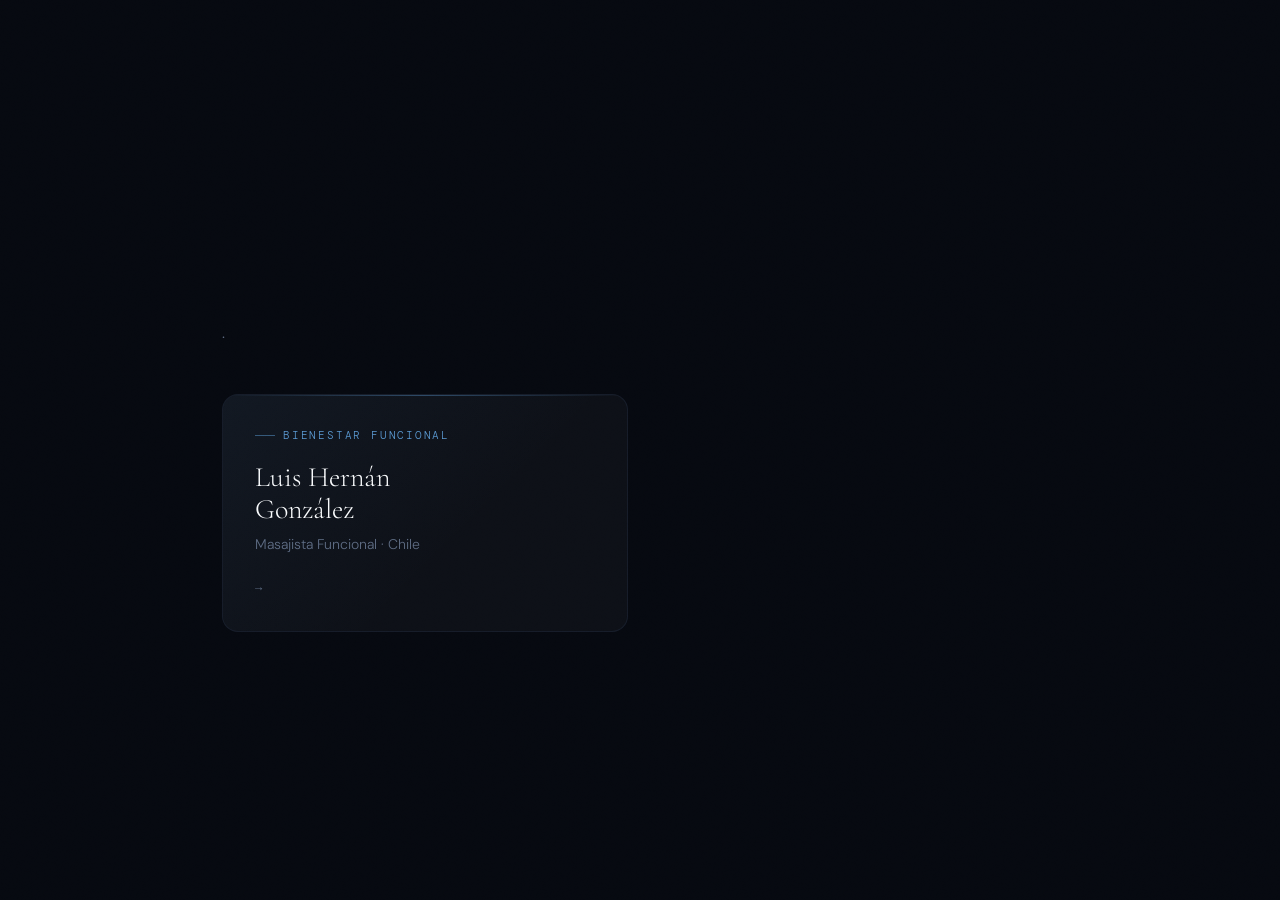
<file: index.html>
<!DOCTYPE html>
<html lang="es">
<head>
  <meta charset="UTF-8" />
  <meta name="viewport" content="width=device-width, initial-scale=1.0" />
  <title>BIENVENIDA/O</title>
  <meta name="description" content="MASOTERAPIA FUNCIONAL A TU ALCANCE" />

  <!-- Fonts -->
  <link rel="preconnect" href="https://fonts.googleapis.com" />
  <link rel="preconnect" href="https://fonts.gstatic.com" crossorigin />
  <link href="https://fonts.googleapis.com/css2?family=Cormorant+Garamond:ital,wght@0,300;0,400;0,500;1,300;1,400&family=DM+Sans:opsz,wght@9..40,300;9..40,400;9..40,500&family=DM+Mono:wght@300;400&display=swap" rel="stylesheet" />

  <!-- Base styles -->
  <link rel="stylesheet" href="/shared/css/base.css" />

  <style>
    :root {
      --color-bg:           #060910;
      --color-bg-2:         #0a0f1a;
      --color-bg-3:         #0f1624;
      --color-surface:      rgba(255,255,255,0.032);
      --color-surface-2:    rgba(255,255,255,0.058);
      --color-border:       rgba(100,140,200,0.10);
      --color-border-2:     rgba(100,140,200,0.18);
      --color-text:         #dde3ef;
      --color-text-muted:   #5e6b82;
      --color-text-dim:     #8a97ae;
      --color-accent:       #5b9bd5;
      --color-accent-2:     #84bef0;
      --color-accent-glow:  rgba(91,155,213,0.16);
    }

    body {
      min-height: 100vh;
      display: flex;
      flex-direction: column;
      align-items: center;
      justify-content: center;
      background: var(--color-bg);
    }

    .landing-wrapper {
      max-width: 900px;
      width: 100%;
      margin: 0 auto;
      padding: 4rem 2rem;
    }

    .landing-eyebrow {
      font-family: var(--font-mono);
      font-size: 0.72rem;
      letter-spacing: 0.22em;
      text-transform: uppercase;
      color: var(--color-accent);
      opacity: 0.8;
      margin-bottom: 1.5rem;
    }

    .landing-title {
      font-family: var(--font-display);
      font-size: clamp(2.5rem, 6vw, 4.5rem);
      font-weight: 300;
      line-height: 1.05;
      color: #fff;
      margin-bottom: 1rem;
    }

    .landing-sub {
      font-family: var(--font-body);
      font-size: 1rem;
      font-weight: 300;
      color: var(--color-text-muted);
      margin-bottom: 3rem;
    }

    .presentations-grid {
      display: grid;
      grid-template-columns: repeat(auto-fill, minmax(280px, 1fr));
      gap: 1.5rem;
    }

    .pres-card {
      display: block;
      background: var(--color-surface);
      border: 1px solid var(--color-border);
      border-radius: 16px;
      padding: 2rem;
      text-decoration: none;
      color: inherit;
      transition: all 0.45s cubic-bezier(0.4,0,0.2,1);
      position: relative;
      overflow: hidden;
    }

    .pres-card::before {
      content: '';
      position: absolute;
      top: 0; left: 0; right: 0;
      height: 1px;
      background: linear-gradient(90deg, transparent, var(--color-accent), transparent);
      opacity: 0.4;
    }

    .pres-card::after {
      content: '';
      position: absolute;
      inset: 0;
      background: linear-gradient(135deg, rgba(91,155,213,0.06) 0%, transparent 60%);
      pointer-events: none;
    }

    .pres-card:hover {
      border-color: rgba(91,155,213,0.3);
      transform: translateY(-4px);
      box-shadow: 0 16px 50px rgba(0,0,0,0.6), 0 0 30px rgba(91,155,213,0.1);
    }

    .pres-tag {
      font-family: var(--font-mono);
      font-size: 0.7rem;
      letter-spacing: 0.16em;
      text-transform: uppercase;
      color: var(--color-accent);
      margin-bottom: 1rem;
      display: flex;
      align-items: center;
      gap: 0.5rem;
    }

    .pres-tag::before {
      content: '';
      width: 20px;
      height: 1px;
      background: var(--color-accent);
      opacity: 0.5;
    }

    .pres-name {
      font-family: var(--font-display);
      font-size: 1.75rem;
      font-weight: 300;
      color: #fff;
      margin-bottom: 0.5rem;
      line-height: 1.15;
    }

    .pres-role {
      font-family: var(--font-body);
      font-size: 0.875rem;
      font-weight: 300;
      color: var(--color-text-muted);
      margin-bottom: 1.5rem;
    }

    .pres-arrow {
      font-family: var(--font-mono);
      font-size: 0.75rem;
      letter-spacing: 0.1em;
      color: var(--color-text-muted);
      display: flex;
      align-items: center;
      gap: 0.5rem;
      transition: color 0.3s, gap 0.3s;
    }

    .pres-card:hover .pres-arrow {
      color: var(--color-accent);
      gap: 0.75rem;
    }

    .landing-footer {
      margin-top: 4rem;
      font-family: var(--font-mono);
      font-size: 0.7rem;
      letter-spacing: 0.1em;
      color: var(--color-text-muted);
      opacity: 0.4;
    }
  </style>
</head>
<body>

  <div id="progress-bar"></div>

  <div class="landing-wrapper">
    <p class="landing-eyebrow"></p>
    <h1 class="landing-title"><br><em style="font-style:italic;color:var(--color-accent-2)"></em></h1>
    <p class="landing-sub">.</p>

    <div class="presentations-grid">
      <a href="/brands/luis/" class="pres-card">
        <p class="pres-tag">Bienestar funcional</p>
        <h2 class="pres-name">Luis Hernán<br>González</h2>
        <p class="pres-role">Masajista Funcional · Chile</p>
        <div class="pres-arrow">
          <span>
          <span>→</span>
        </div>
      </a>
      
    </div>

    <p class="landing-footer"
  </div>

  <script>
    // Simple scroll progress for landing
    const bar = document.getElementById('progress-bar');
    window.addEventListener('scroll', () => {
      const pct = (window.scrollY / (document.documentElement.scrollHeight - window.innerHeight)) * 100;
      bar.style.width = pct + '%';
    }, { passive: true });
  </script>
</body>
</html>
</file>
<file: shared/css/base.css>
/* ============================================================
   /shared/css/base.css
   Base reset, variables, layout, components, utilities
   ============================================================ */

/* ── GOOGLE FONTS ── */
@import url('https://fonts.googleapis.com/css2?family=Cormorant+Garamond:ital,wght@0,300;0,400;0,500;1,300;1,400&family=DM+Sans:opsz,wght@9..40,300;9..40,400;9..40,500&family=DM+Mono:wght@300;400&display=swap');

/* ── CSS RESET ── */
*, *::before, *::after {
  box-sizing: border-box;
  margin: 0;
  padding: 0;
}

html {
  scroll-behavior: smooth;
  font-size: 16px;
  -webkit-font-smoothing: antialiased;
  -moz-osx-font-smoothing: grayscale;
  text-rendering: optimizeLegibility;
}

body {
  min-height: 100vh;
  overflow-x: hidden;
  background-color: var(--color-bg);
  color: var(--color-text);
  font-family: var(--font-body);
  font-weight: 300;
  line-height: 1.6;
}

img, video {
  display: block;
  max-width: 100%;
}

a {
  color: inherit;
  text-decoration: none;
}

button {
  cursor: pointer;
  border: none;
  background: none;
  font-family: inherit;
}

ul, ol {
  list-style: none;
}

/* ── CSS VARIABLES (defaults, overridden per brand) ── */
:root {
  /* Colors */
  --color-bg:           #080b12;
  --color-bg-2:         #0d1120;
  --color-bg-3:         #111827;
  --color-surface:      rgba(255,255,255,0.035);
  --color-surface-2:    rgba(255,255,255,0.06);
  --color-border:       rgba(255,255,255,0.07);
  --color-border-2:     rgba(255,255,255,0.12);
  --color-text:         #e8eaf0;
  --color-text-muted:   #6b7280;
  --color-text-dim:     #9ca3af;
  --color-accent:       #4a90d9;
  --color-accent-2:     #6eb0f0;
  --color-accent-glow:  rgba(74,144,217,0.18);
  --color-orb-left:     rgba(74,144,217,0.22);
  --color-orb-right:    rgba(110,176,240,0.16);
  --color-white:        #ffffff;

  /* Typography */
  --font-display:   'Cormorant Garamond', Georgia, serif;
  --font-body:      'DM Sans', system-ui, sans-serif;
  --font-mono:      'DM Mono', 'Courier New', monospace;

  /* Font sizes — fluid */
  --text-xs:    clamp(0.7rem,   1.2vw,  0.8rem);
  --text-sm:    clamp(0.8rem,   1.4vw,  0.9rem);
  --text-base:  clamp(0.9rem,   1.6vw,  1rem);
  --text-md:    clamp(1rem,     1.8vw,  1.125rem);
  --text-lg:    clamp(1.1rem,   2vw,    1.25rem);
  --text-xl:    clamp(1.25rem,  2.5vw,  1.5rem);
  --text-2xl:   clamp(1.5rem,   3vw,    2rem);
  --text-3xl:   clamp(2rem,     4vw,    2.75rem);
  --text-4xl:   clamp(2.5rem,   5vw,    3.5rem);
  --text-5xl:   clamp(3rem,     6vw,    5rem);
  --text-hero:  clamp(3.5rem,   8vw,    7rem);

  /* Spacing */
  --space-1:   0.25rem;
  --space-2:   0.5rem;
  --space-3:   0.75rem;
  --space-4:   1rem;
  --space-5:   1.25rem;
  --space-6:   1.5rem;
  --space-8:   2rem;
  --space-10:  2.5rem;
  --space-12:  3rem;
  --space-16:  4rem;
  --space-20:  5rem;
  --space-24:  6rem;
  --space-32:  8rem;

  /* Border radius */
  --radius-sm:   4px;
  --radius-md:   8px;
  --radius-lg:   16px;
  --radius-xl:   24px;
  --radius-2xl:  32px;
  --radius-full: 9999px;

  /* Shadows */
  --shadow-sm:   0 1px 3px rgba(0,0,0,0.4);
  --shadow-md:   0 4px 16px rgba(0,0,0,0.5);
  --shadow-lg:   0 8px 32px rgba(0,0,0,0.6);
  --shadow-xl:   0 16px 64px rgba(0,0,0,0.7);
  --shadow-glow: 0 0 40px var(--color-accent-glow);

  /* Transitions */
  --ease-default: cubic-bezier(0.16, 1, 0.3, 1);
  --ease-in:      cubic-bezier(0.55, 0, 1, 0.45);
  --ease-out:     cubic-bezier(0, 0.55, 0.45, 1);
  --ease-smooth:  cubic-bezier(0.4, 0, 0.2, 1);
  --transition:   0.45s var(--ease-smooth);

  /* Layout */
  --max-width: 1200px;
  --container-padding: clamp(1.5rem, 5vw, 4rem);
}

/* ── GRAIN TEXTURE OVERLAY ── */
body::before {
  content: '';
  position: fixed;
  inset: 0;
  pointer-events: none;
  z-index: 9999;
  background-image: url("data:image/svg+xml,%3Csvg viewBox='0 0 256 256' xmlns='http://www.w3.org/2000/svg'%3E%3Cfilter id='noise'%3E%3CfeTurbulence type='fractalNoise' baseFrequency='0.9' numOctaves='4' stitchTiles='stitch'/%3E%3C/filter%3E%3Crect width='100%25' height='100%25' filter='url(%23noise)' opacity='0.04'/%3E%3C/svg%3E");
  background-repeat: repeat;
  background-size: 200px 200px;
  opacity: 0.55;
  mix-blend-mode: overlay;
}

/* ── PROGRESS BAR ── */
#progress-bar {
  position: fixed;
  top: 0;
  left: 0;
  width: 0%;
  height: 2px;
  background: linear-gradient(90deg, var(--color-accent), var(--color-accent-2));
  z-index: 10000;
  transition: width 0.1s linear;
  box-shadow: 0 0 8px var(--color-accent-glow);
}

/* ── LAYOUT ── */
.container {
  width: 100%;
  max-width: var(--max-width);
  margin: 0 auto;
  padding: 0 var(--container-padding);
}

.section {
  min-height: 100vh;
  display: flex;
  flex-direction: column;
  justify-content: center;
  position: relative;
  overflow: hidden;
  padding: var(--space-24) 0;
}

.section--pinned {
  min-height: 100vh;
}

/* ── TYPOGRAPHY ── */
.font-display    { font-family: var(--font-display); }
.font-body       { font-family: var(--font-body); }
.font-mono       { font-family: var(--font-mono); }

.text-hero       { font-size: var(--text-hero);  line-height: 0.95; }
.text-5xl        { font-size: var(--text-5xl);   line-height: 1; }
.text-4xl        { font-size: var(--text-4xl);   line-height: 1.05; }
.text-3xl        { font-size: var(--text-3xl);   line-height: 1.1; }
.text-2xl        { font-size: var(--text-2xl);   line-height: 1.2; }
.text-xl         { font-size: var(--text-xl);    line-height: 1.3; }
.text-lg         { font-size: var(--text-lg);    line-height: 1.4; }
.text-md         { font-size: var(--text-md);    line-height: 1.5; }
.text-base       { font-size: var(--text-base);  line-height: 1.65; }
.text-sm         { font-size: var(--text-sm);    line-height: 1.6; }
.text-xs         { font-size: var(--text-xs);    line-height: 1.5; }

.text-muted      { color: var(--color-text-muted); }
.text-dim        { color: var(--color-text-dim); }
.text-accent     { color: var(--color-accent); }
.text-white      { color: var(--color-white); }
.text-center     { text-align: center; }
.text-italic     { font-style: italic; }
.fw-300          { font-weight: 300; }
.fw-400          { font-weight: 400; }
.fw-500          { font-weight: 500; }

.label {
  font-family: var(--font-mono);
  font-size: var(--text-xs);
  font-weight: 400;
  letter-spacing: 0.18em;
  text-transform: uppercase;
  color: var(--color-accent);
  opacity: 0.85;
}

/* ── DIVIDER ── */
.divider {
  width: 40px;
  height: 1px;
  background: var(--color-accent);
  opacity: 0.5;
  margin: var(--space-6) 0;
}
.divider--center { margin-left: auto; margin-right: auto; }

/* ── BUTTONS ── */
.btn {
  display: inline-flex;
  align-items: center;
  gap: var(--space-2);
  padding: var(--space-3) var(--space-8);
  border-radius: var(--radius-full);
  font-family: var(--font-body);
  font-size: var(--text-sm);
  font-weight: 400;
  letter-spacing: 0.04em;
  cursor: pointer;
  transition: var(--transition);
  position: relative;
  overflow: hidden;
}

.btn::before {
  content: '';
  position: absolute;
  inset: 0;
  opacity: 0;
  transition: opacity 0.3s;
  background: rgba(255,255,255,0.06);
}
.btn:hover::before { opacity: 1; }

.btn--primary {
  background: var(--color-accent);
  color: var(--color-bg);
  font-weight: 500;
  box-shadow: 0 0 20px rgba(74,144,217,0.3);
}
.btn--primary:hover {
  box-shadow: 0 0 32px rgba(74,144,217,0.5);
  transform: translateY(-1px);
}

.btn--ghost {
  background: transparent;
  color: var(--color-text);
  border: 1px solid var(--color-border-2);
}
.btn--ghost:hover {
  border-color: var(--color-accent);
  color: var(--color-accent);
  transform: translateY(-1px);
}

.btn--outline {
  background: transparent;
  color: var(--color-accent);
  border: 1px solid var(--color-accent);
}
.btn--outline:hover {
  background: var(--color-accent);
  color: var(--color-bg);
}

/* ── GLASS CARD ── */
.card {
  background: var(--color-surface);
  border: 1px solid var(--color-border);
  border-radius: var(--radius-lg);
  padding: var(--space-8);
  transition: var(--transition);
  position: relative;
  overflow: hidden;
}

.card::before {
  content: '';
  position: absolute;
  inset: 0;
  background: linear-gradient(135deg, rgba(255,255,255,0.04) 0%, transparent 60%);
  pointer-events: none;
}

.card:hover {
  border-color: var(--color-border-2);
  background: var(--color-surface-2);
  transform: translateY(-2px);
  box-shadow: var(--shadow-lg), 0 0 20px var(--color-accent-glow);
}

/* ── KPI CARD ── */
.kpi-card {
  background: var(--color-surface);
  border: 1px solid var(--color-border);
  border-radius: var(--radius-lg);
  padding: var(--space-8) var(--space-10);
  text-align: center;
  transition: var(--transition);
  position: relative;
  overflow: hidden;
}

.kpi-card::after {
  content: '';
  position: absolute;
  bottom: 0;
  left: 0;
  right: 0;
  height: 1px;
  background: linear-gradient(90deg, transparent, var(--color-accent), transparent);
  opacity: 0.5;
}

.kpi-card:hover {
  border-color: rgba(74,144,217,0.3);
  box-shadow: 0 0 30px var(--color-accent-glow);
  transform: translateY(-3px);
}

.kpi-value {
  font-family: var(--font-display);
  font-size: var(--text-5xl);
  font-weight: 300;
  color: var(--color-white);
  line-height: 1;
  margin-bottom: var(--space-2);
}

.kpi-suffix {
  color: var(--color-accent);
  font-size: var(--text-3xl);
}

.kpi-label {
  font-family: var(--font-mono);
  font-size: var(--text-xs);
  letter-spacing: 0.14em;
  text-transform: uppercase;
  color: var(--color-text-muted);
}

/* ── PHONE MOCKUP ── */
.phone-mockup {
  width: 220px;
  height: 440px;
  border-radius: 36px;
  border: 1.5px solid var(--color-border-2);
  background: var(--color-bg-2);
  position: relative;
  overflow: hidden;
  box-shadow: 0 20px 60px rgba(0,0,0,0.7), 0 0 0 1px rgba(255,255,255,0.04) inset;
  flex-shrink: 0;
}

.phone-mockup::before {
  content: '';
  position: absolute;
  top: 0;
  left: 50%;
  transform: translateX(-50%);
  width: 80px;
  height: 24px;
  background: var(--color-bg);
  border-radius: 0 0 16px 16px;
  z-index: 10;
  border: 1.5px solid var(--color-border-2);
  border-top: none;
}

.phone-mockup::after {
  content: '';
  position: absolute;
  inset: 0;
  background: linear-gradient(135deg, rgba(255,255,255,0.06) 0%, transparent 50%);
  pointer-events: none;
  z-index: 5;
  border-radius: inherit;
}

.phone-screen {
  position: absolute;
  inset: 0;
  overflow: hidden;
  border-radius: 36px;
}

.phone-screen video {
  width: 100%;
  height: 100%;
  object-fit: cover;
}

.phone-screen-fallback {
  width: 100%;
  height: 100%;
  display: flex;
  flex-direction: column;
  align-items: center;
  justify-content: center;
  gap: var(--space-4);
  background: linear-gradient(160deg, var(--color-bg-3) 0%, var(--color-bg-2) 100%);
  color: var(--color-text-muted);
  font-family: var(--font-mono);
  font-size: var(--text-xs);
  letter-spacing: 0.1em;
}

.phone-screen-fallback .fallback-icon {
  width: 40px;
  height: 40px;
  border-radius: 50%;
  border: 1px solid var(--color-border-2);
  display: flex;
  align-items: center;
  justify-content: center;
  color: var(--color-accent);
  opacity: 0.6;
}

/* ── LAPTOP MOCKUP ── */
.laptop-mockup {
  width: 100%;
  max-width: 600px;
  position: relative;
}

.laptop-lid {
  width: 100%;
  padding-top: 62%;
  background: var(--color-bg-3);
  border-radius: 10px 10px 0 0;
  border: 1.5px solid var(--color-border-2);
  position: relative;
  overflow: hidden;
  box-shadow: 0 0 0 1px rgba(255,255,255,0.04) inset;
}

.laptop-lid::before {
  content: '';
  position: absolute;
  top: 8px;
  left: 50%;
  transform: translateX(-50%);
  width: 6px;
  height: 6px;
  border-radius: 50%;
  background: var(--color-border-2);
  z-index: 10;
}

.laptop-screen {
  position: absolute;
  inset: 0;
  overflow: hidden;
  border-radius: 10px 10px 0 0;
}

.laptop-screen video {
  width: 100%;
  height: 100%;
  object-fit: cover;
}

.laptop-base {
  width: 104%;
  height: 14px;
  background: linear-gradient(to bottom, var(--color-bg-2), rgba(0,0,0,0.3));
  border-radius: 0 0 4px 4px;
  border: 1.5px solid var(--color-border-2);
  border-top: none;
  margin-left: -2%;
  position: relative;
}

.laptop-base::after {
  content: '';
  position: absolute;
  bottom: 0;
  left: 50%;
  transform: translateX(-50%);
  width: 30%;
  height: 5px;
  background: rgba(0,0,0,0.5);
  border-radius: 0 0 4px 4px;
}

/* ── TABS ── */
.tabs-nav {
  display: flex;
  gap: var(--space-2);
  border-bottom: 1px solid var(--color-border);
  margin-bottom: var(--space-8);
  overflow-x: auto;
  scrollbar-width: none;
  -ms-overflow-style: none;
}
.tabs-nav::-webkit-scrollbar { display: none; }

.tab-btn {
  padding: var(--space-3) var(--space-6);
  font-family: var(--font-mono);
  font-size: var(--text-xs);
  letter-spacing: 0.14em;
  text-transform: uppercase;
  color: var(--color-text-muted);
  border-bottom: 2px solid transparent;
  margin-bottom: -1px;
  transition: var(--transition);
  white-space: nowrap;
  cursor: pointer;
}

.tab-btn.is-active {
  color: var(--color-accent);
  border-bottom-color: var(--color-accent);
}

.tab-btn:hover:not(.is-active) {
  color: var(--color-text-dim);
}

.tabs-panels {
  display: grid;
  grid-template-columns: 1fr;
  grid-template-rows: 1fr;
}

.tab-panel {
  grid-row: 1;
  grid-column: 1;
  opacity: 0;
  pointer-events: none;
  transition: opacity 0.5s var(--ease-smooth);
}

.tab-panel.is-active {
  opacity: 1;
  pointer-events: all;
}

/* ── ORB SYSTEM ── */
.orb-container {
  position: absolute;
  inset: 0;
  overflow: hidden;
  pointer-events: none;
  z-index: 0;
}

.orb {
  position: absolute;
  border-radius: 50%;
  filter: blur(80px);
  opacity: 0;
  will-change: transform;
}

.orb--left {
  width: 500px;
  height: 500px;
  background: radial-gradient(circle, var(--color-orb-left) 0%, transparent 70%);
  top: 50%;
  transform: translateY(-50%);
}

.orb--right {
  width: 500px;
  height: 500px;
  background: radial-gradient(circle, var(--color-orb-right) 0%, transparent 70%);
  top: 50%;
  transform: translateY(-50%);
}

/* ── GRID UTILITIES ── */
.grid { display: grid; }
.grid-2 { grid-template-columns: repeat(2, 1fr); gap: var(--space-6); }
.grid-3 { grid-template-columns: repeat(3, 1fr); gap: var(--space-6); }
.grid-4 { grid-template-columns: repeat(4, 1fr); gap: var(--space-6); }
.flex    { display: flex; }
.flex-center { display: flex; align-items: center; justify-content: center; }
.flex-col { flex-direction: column; }
.items-center { align-items: center; }
.justify-center { justify-content: center; }
.justify-between { justify-content: space-between; }
.gap-2 { gap: var(--space-2); }
.gap-4 { gap: var(--space-4); }
.gap-6 { gap: var(--space-6); }
.gap-8 { gap: var(--space-8); }
.gap-12 { gap: var(--space-12); }
.gap-16 { gap: var(--space-16); }

/* ── SPACING UTILITIES ── */
.mt-2  { margin-top: var(--space-2); }
.mt-4  { margin-top: var(--space-4); }
.mt-6  { margin-top: var(--space-6); }
.mt-8  { margin-top: var(--space-8); }
.mt-12 { margin-top: var(--space-12); }
.mt-16 { margin-top: var(--space-16); }
.mb-4  { margin-bottom: var(--space-4); }
.mb-6  { margin-bottom: var(--space-6); }
.mb-8  { margin-bottom: var(--space-8); }
.mb-12 { margin-bottom: var(--space-12); }

/* ── CHART WRAPPER ── */
.chart-wrapper {
  position: relative;
  background: var(--color-surface);
  border: 1px solid var(--color-border);
  border-radius: var(--radius-lg);
  padding: var(--space-8);
  overflow: hidden;
}

.chart-wrapper::before {
  content: '';
  position: absolute;
  inset: 0;
  background: linear-gradient(135deg, rgba(74,144,217,0.04) 0%, transparent 50%);
  pointer-events: none;
}

/* ── SECTION HEADER ── */
.section-header {
  margin-bottom: var(--space-16);
}

/* ── REVEAL TARGETS (animated by GSAP) ── */
.reveal {
  opacity: 0;
  transform: translateY(30px);
}

/* ── SCROLLBAR ── */
::-webkit-scrollbar { width: 4px; }
::-webkit-scrollbar-track { background: var(--color-bg); }
::-webkit-scrollbar-thumb { background: var(--color-border-2); border-radius: var(--radius-full); }
::-webkit-scrollbar-thumb:hover { background: var(--color-accent); }

/* ── RESPONSIVE ── */
@media (max-width: 1024px) {
  .grid-4 { grid-template-columns: repeat(2, 1fr); }
  .grid-3 { grid-template-columns: repeat(2, 1fr); }
}

@media (max-width: 768px) {
  .grid-2,
  .grid-3,
  .grid-4 { grid-template-columns: 1fr; }

  .phone-mockup {
    width: 180px;
    height: 360px;
  }
}

@media (max-width: 480px) {
  :root {
    --container-padding: 1.25rem;
  }
}
</file>
